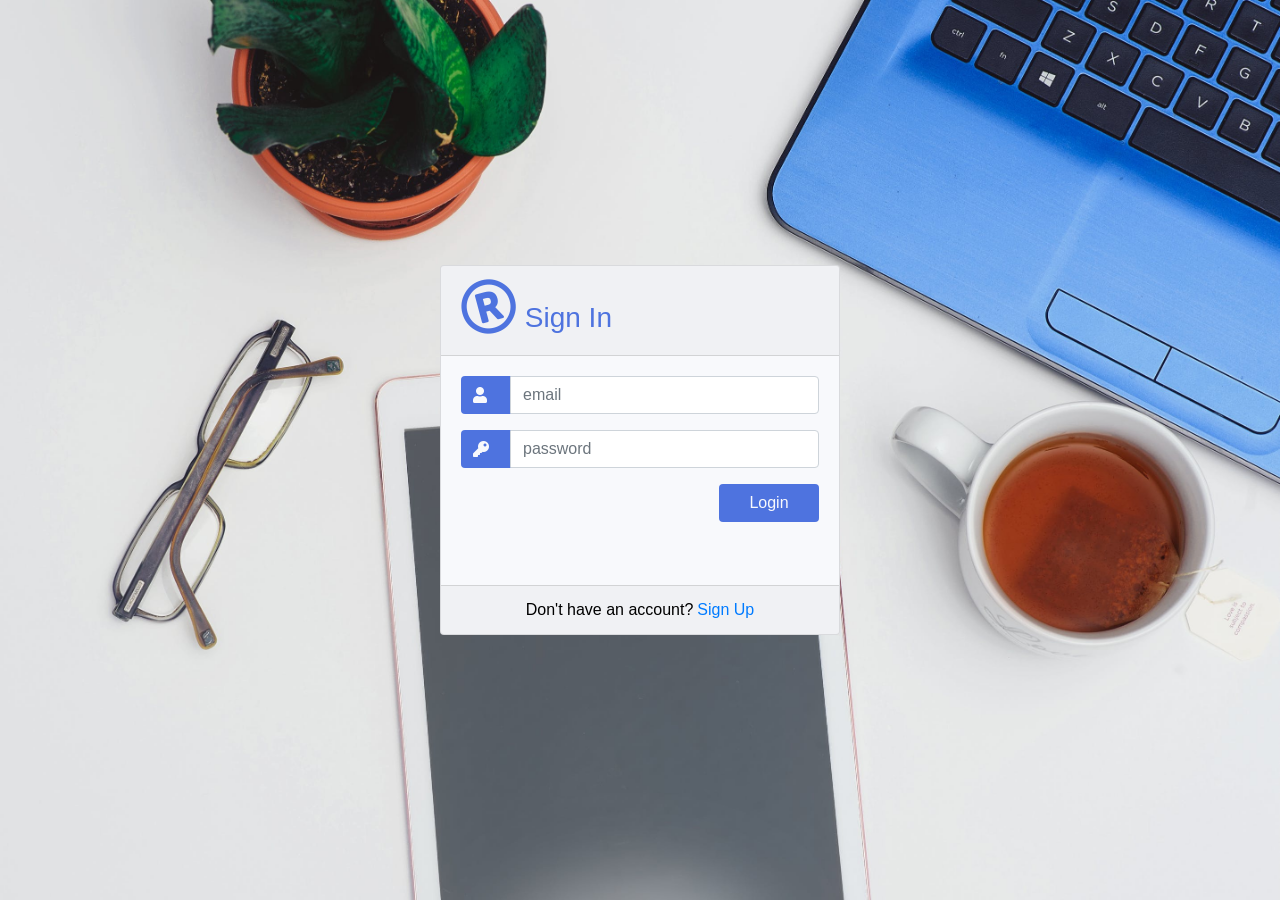
<file: login.html>
<!DOCTYPE html>
<html>

<head>

	<meta charset="utf-8">
	<meta name="viewport" content="width=device-width, initial-scale=1, shrink-to-fit=no">

	<title>Login</title>

	<!-- Custom fonts for this template-->
	<link href="./vendor/fontawesome/css/all.min.css" rel="stylesheet" type="text/css">

	<!-- Custom styles for this template-->
	<link href="./css/login.css" rel="stylesheet">

	<!-- BootStrap -->
	<link rel="stylesheet" href="https://stackpath.bootstrapcdn.com/bootstrap/4.4.1/css/bootstrap.min.css"
		integrity="sha384-Vkoo8x4CGsO3+Hhxv8T/Q5PaXtkKtu6ug5TOeNV6gBiFeWPGFN9MuhOf23Q9Ifjh" crossorigin="anonymous">
	<script src="https://code.jquery.com/jquery-3.4.1.slim.min.js"
		integrity="sha384-J6qa4849blE2+poT4WnyKhv5vZF5SrPo0iEjwBvKU7imGFAV0wwj1yYfoRSJoZ+n"
		crossorigin="anonymous"></script>
	<script src="https://stackpath.bootstrapcdn.com/bootstrap/4.4.1/js/bootstrap.min.js"
		integrity="sha384-wfSDF2E50Y2D1uUdj0O3uMBJnjuUD4Ih7YwaYd1iqfktj0Uod8GCExl3Og8ifwB6"
		crossorigin="anonymous"></script>

</head>

<body>
	<div class="container">
		<div class="d-flex justify-content-center h-100">
			<div class="card">
				<div class="card-header">
					  
					<h3><i class="far fa-registered fa-2x rotate-n-15" style="color:#4e73df"></i>  Sign In</h3>

				</div>
				<div class="card-body">
					<form>
						<div class="input-group form-group">
							<div class="input-group-prepend">
								<span class="input-group-text"><i class="fas fa-user"></i></span>
							</div>
							<input type="text" class="form-control" placeholder="email">

						</div>
						<div class="input-group form-group">
							<div class="input-group-prepend">
								<span class="input-group-text"><i class="fas fa-key"></i></span>
							</div>
							<input type="password" class="form-control" placeholder="password">
						</div>
						<div class="form-group">
							<input type="submit" value="Login" class="btn float-right login_btn">
						</div>
					</form>
				</div>
				<div class="card-footer">
					<div class="d-flex justify-content-center links">
						Don't have an account?<a href="registration.html">Sign Up</a>
					</div>
				</div>
			</div>
		</div>
	</div>
</body>

</html>
</file>
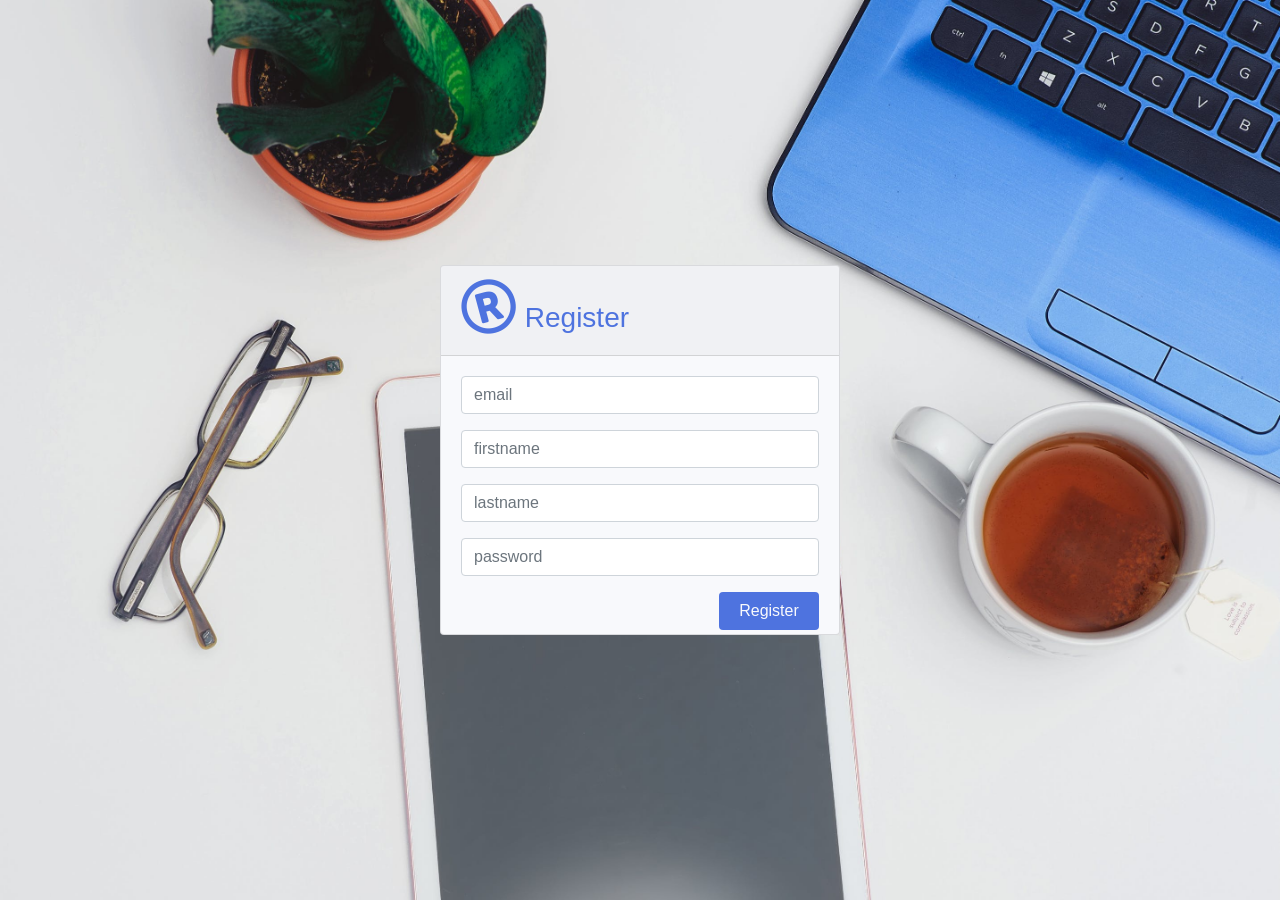
<file: registration.html>
<!DOCTYPE html>
<html>

<head>

	<meta charset="utf-8">
	<meta name="viewport" content="width=device-width, initial-scale=1, shrink-to-fit=no">

	<title>Registration</title>

	<!-- Custom fonts for this template-->
	<link href="./vendor/fontawesome/css/all.min.css" rel="stylesheet" type="text/css">

	<!-- Custom styles for this template-->
	<link href="./css/login.css" rel="stylesheet">

	<!-- BootStrap -->
	<link rel="stylesheet" href="https://stackpath.bootstrapcdn.com/bootstrap/4.4.1/css/bootstrap.min.css"
		integrity="sha384-Vkoo8x4CGsO3+Hhxv8T/Q5PaXtkKtu6ug5TOeNV6gBiFeWPGFN9MuhOf23Q9Ifjh" crossorigin="anonymous">
	<script src="https://code.jquery.com/jquery-3.4.1.slim.min.js"
		integrity="sha384-J6qa4849blE2+poT4WnyKhv5vZF5SrPo0iEjwBvKU7imGFAV0wwj1yYfoRSJoZ+n"
		crossorigin="anonymous"></script>
	<script src="https://stackpath.bootstrapcdn.com/bootstrap/4.4.1/js/bootstrap.min.js"
		integrity="sha384-wfSDF2E50Y2D1uUdj0O3uMBJnjuUD4Ih7YwaYd1iqfktj0Uod8GCExl3Og8ifwB6"
		crossorigin="anonymous"></script>

</head>

<body>
	<div class="container">
		<div class="d-flex justify-content-center h-100">
			<div class="card">
				<div class="card-header">
					<h3><i class="far fa-registered fa-2x rotate-n-15" style="color:#4e73df"></i>  Register</h3>
				</div>
				<div class="card-body">
					<form>
						<div class="input-group form-group">
							<input type="text" class="form-control" placeholder="email">
						</div>
						<div class="input-group form-group">
							<input type="text" class="form-control" placeholder="firstname">
						</div>
						<div class="input-group form-group">
							<input type="text" class="form-control" placeholder="lastname">
						</div>
						<div class="input-group form-group">
							<input type="password" class="form-control" placeholder="password">
						</div>
						<div class="form-group">
							<input type="submit" value="Register" class="btn float-right login_btn">
						</div>
					</form>
				</div>
			</div>
		</div>
	</div>
</body>

</html>
</file>
<file: css/login.css>
html, body {
    background-image: url("../img/login.jpeg");
    background-size: cover;
    background-repeat: no-repeat;
    height: 100%;
}

.container {
    height: 100%;
    align-content: center;
}

.card {
    height: 370px;
    margin-top: auto;
    margin-bottom: auto;
    width: 400px;
    background-color: #f8f9fc !important;
}

.card-header h3 {
    color:#4e73df;
}

.input-group-prepend span {
    width: 50px;
    background-color: #4e73df;
    color: #f8f9fc;
    border: 0 !important;
}

input:focus {
    outline: 0 0 0 0 !important;
    box-shadow: 0 0 0 0 !important;
}

.login_btn {
    color:#f8f9fc !important;
    background-color: #4e73df !important;
    width: 100px;
}

.login_btn:hover {
    color: black;
    background-color: #224abe !important;
}

.links {
    color: black;
}

.links a {
    margin-left: 4px;
}

.rotate-n-15 {
    transform: rotate(-15deg);
}
</file>
